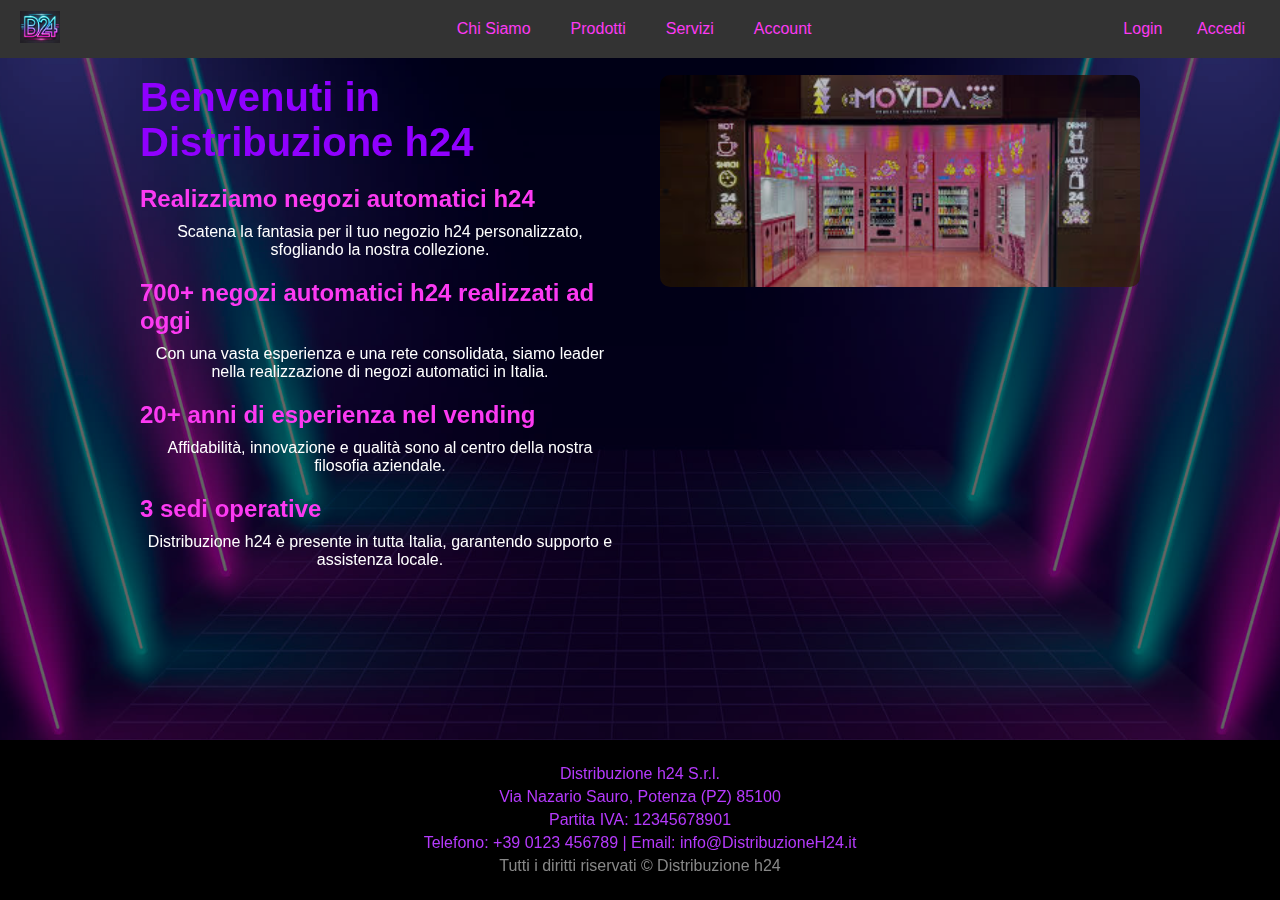
<file: index.html>
<!DOCTYPE html>
<html>
    <head>
        <meta charset="UTF-8">
        <meta name="viewport" content="width=device-width, initial-scale=1.0">
        <title>DistribuzioneH24</title>

        <link rel="stylesheet" href="css/stilehomepage.css">
    </head>
    <body>
        <nav>

            <div class="nav-left">
                <img src="imgs/logo.jpg" alt="Logo" class="logo">
            </div>

            <div class="nav-center">
                <a href="html/chisiamo.html">Chi Siamo</a>
                <a href="html/prodotti.html">Prodotti</a>
                <a href="html/servizi.html">Servizi</a>
                <a href="html/account.html">Account</a>
            </div>

            <div class="nav-right">
                <a href="html/login.html">Login</a>
                <a href="html/accedi.html">Accedi</a>
            </div>

        </nav>
        

        <div class="homepage">
            <div class="contenuto">
                <h1>Benvenuti in Distribuzione h24</h1>

                <div class="testo">
                    <h2>Realizziamo negozi automatici h24</h2>
                    <p>Scatena la fantasia per il tuo negozio h24 personalizzato, sfogliando la nostra collezione.</p>
                </div>

                <div class="testo">
                    <h2>700+ negozi automatici h24 realizzati ad oggi</h2>
                    <p>Con una vasta esperienza e una rete consolidata, siamo leader nella realizzazione di negozi automatici in Italia.</p>
                </div>

                <div class="testo">
                    <h2>20+ anni di esperienza nel vending</h2>
                    <p>Affidabilità, innovazione e qualità sono al centro della nostra filosofia aziendale.</p>
                </div>

                <div class="testo">
                    <h2>3 sedi operative</h2>
                    <p>Distribuzione h24 è presente in tutta Italia, garantendo supporto e assistenza locale.</p>
                </div>
            </div>

            <div class="foto">
                <img src="imgs/interni.jpg" alt="Interni della nostra location">
            </div>
        </div>


        <footer>
            <p>Distribuzione h24 S.r.l.</p>
            <p>Via Nazario Sauro, Potenza (PZ) 85100</p>
            <p>Partita IVA: 12345678901</p>
            <p>Telefono: +39 0123 456789 | Email: info@DistribuzioneH24.it</p>
            <p>Tutti i diritti riservati © Distribuzione h24</p>
        </footer>
        
    </body>
    
</html>
</file>
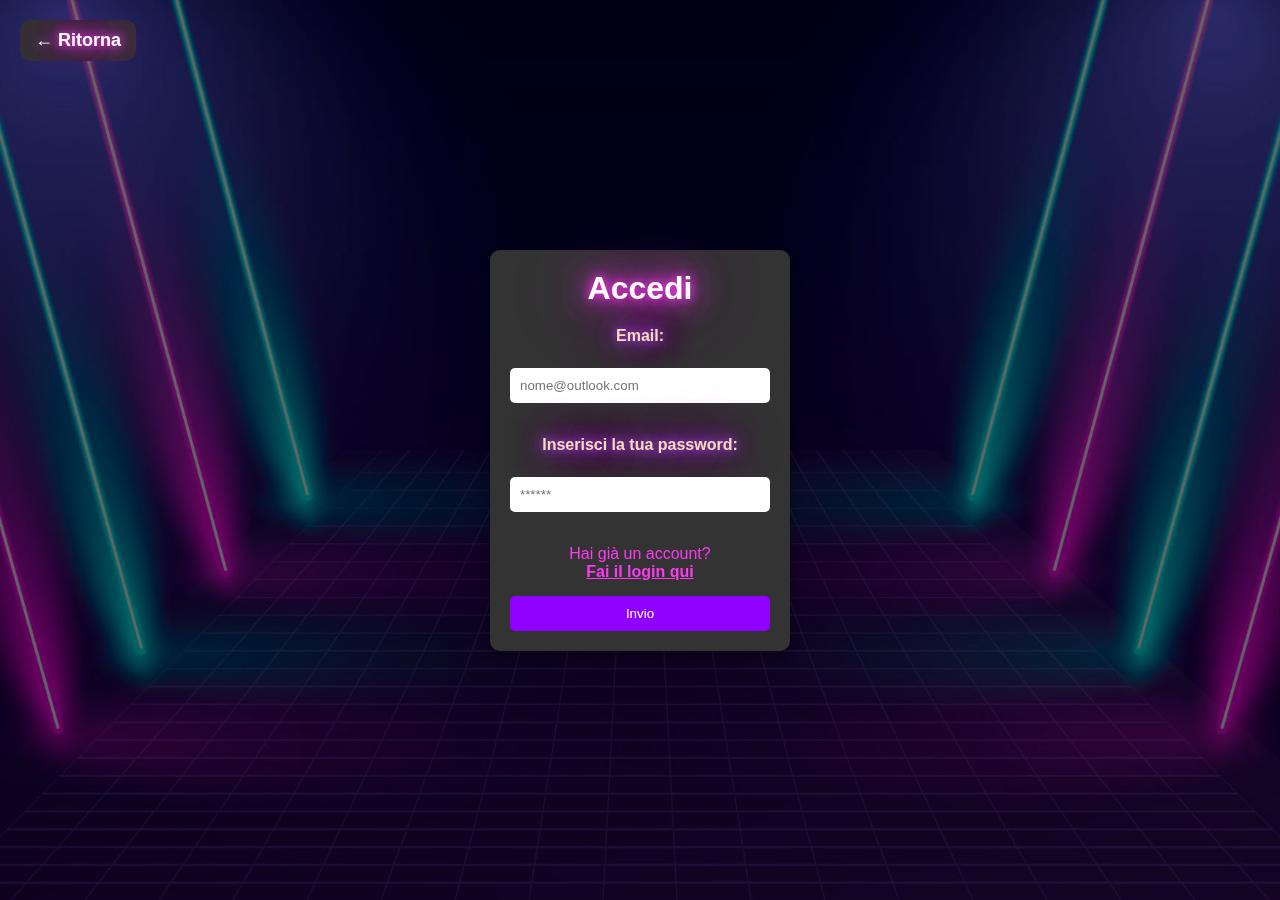
<file: html/accedi.html>
<!DOCTYPE html>
<html>
    <head>
        <meta charset="UTF-8">
        <meta name="viewport" content="width=device-width, initial-scale=1.0">
        <title>Login - Distribuzione H24</title>
        <link rel="stylesheet" href="../css/paglogin.css">
    </head>
    <body>

        <a href="../index.html" class="back-button">&larr; Ritorna</a>

        <div class="login-container">

            <h1>Accedi</h1>

            <form action="/action_page.php">

                <label for="email">Email:</label>

                <br>
                <input type="text" id="email" name="email" placeholder="nome@outlook.com">

                <br><br>

                <label for="password">Inserisci la tua password:</label><br>
                <input type="password" id="password" name="password" minlength="6" 
                placeholder="******">

                <br><br>
                
                <p class="crea-account">Hai già un account? <br>
                    <a href="login.html">Fai il login qui</a>
                </p>
                
                <input type="submit" value="Invio">
            </form>
        </div>

    </body>
</html>
</file>
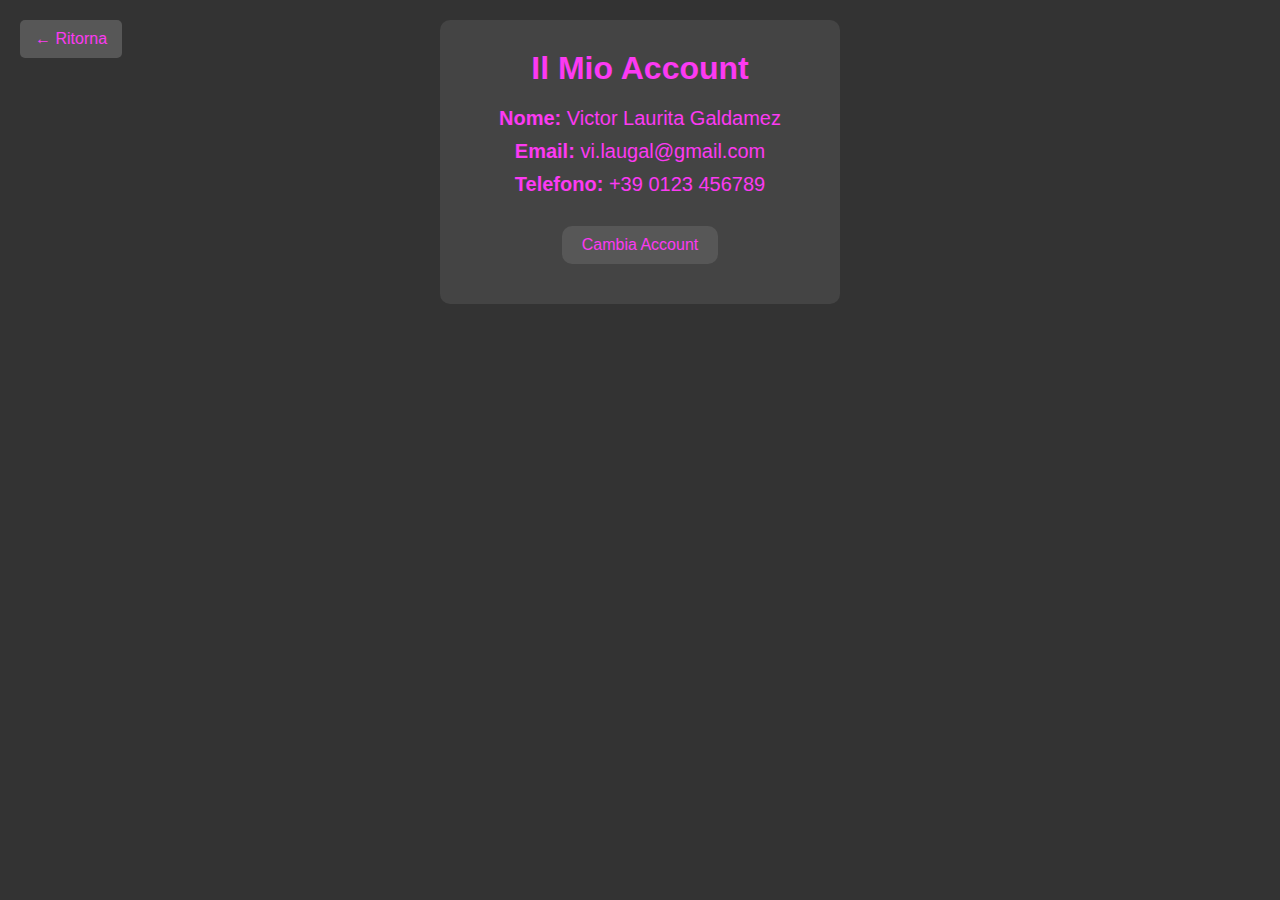
<file: html/account.html>
<!DOCTYPE html>
<html lang="it">
<head>
    <meta charset="UTF-8">
    <meta name="viewport" content="width=device-width, initial-scale=1.0">
    <title>Il Mio Account</title>
    <link rel="stylesheet" href="../css/stileaccount.css">
</head>
<body>
    <!-- Pulsante Ritorna -->
    <a href="../index.html" class="ritorna">&larr; Ritorna</a>

    <div class="account">
        <h1>Il Mio Account</h1>

        <div class="info">
            <p><strong>Nome:</strong> Victor Laurita Galdamez</p>
            <p><strong>Email:</strong> vi.laugal@gmail.com</p>
            <p><strong>Telefono:</strong> +39 0123 456789</p>
        </div>

        <div class="links">
            <a href="login.html" class="btn">Cambia Account</a>
        </div>
    </div>
</body>
</html>
</file>
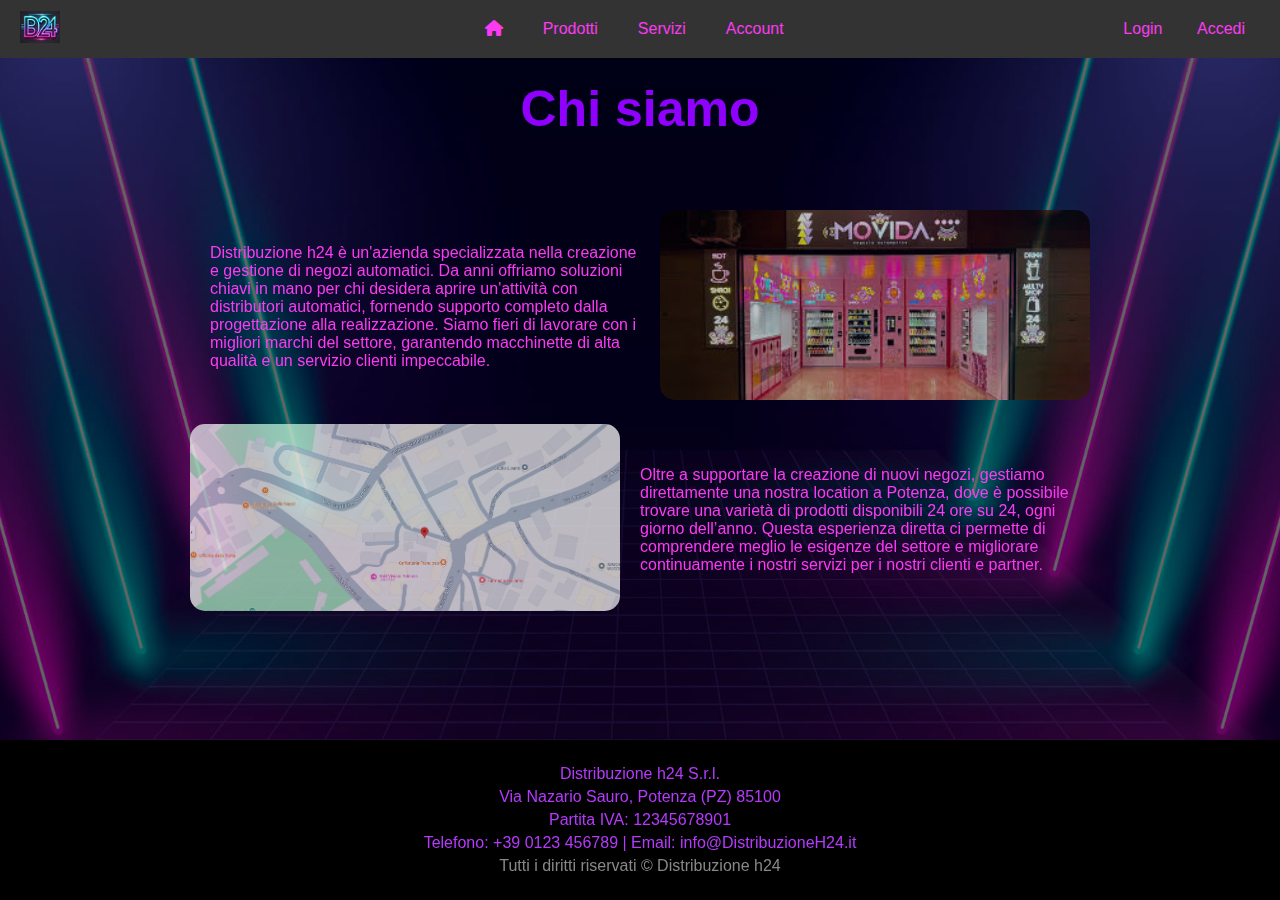
<file: html/chisiamo.html>
<!DOCTYPE html>
<html>
    <head>
        <meta charset="UTF-8">
        <meta name="viewport" content="width=device-width, initial-scale=1.0">
        <title>Chi Siamo</title>

        <link rel="stylesheet" href="../css/stilechisiamo.css">
        <link rel="stylesheet" href="https://cdnjs.cloudflare.com/ajax/libs/font-awesome/6.0.0-beta3/css/all.min.css">
    </head>
    <body>

        <nav>

            <div class="nav-left">
                <img src="../imgs/logo.jpg" alt="Logo" class="logo">
            </div>
    
            <div class="nav-center">
                <a href="../index.html"><i class="fas fa-home"></i></a>
                <a href="prodotti.html">Prodotti</a>
                <a href="servizi.html">Servizi</a>
                <a href="account.html">Account</a>
            </div>
    
            <div class="nav-right">
                <a href="login.html">Login</a>
                <a href="accedi.html">Accedi</a>
            </div>

        </nav>
        
        <h1>Chi siamo</h1>

        <div class="pagina">
            
            <div class="gruppo">
                <div class="testo">
                    <p>
                        Distribuzione h24 è un'azienda specializzata nella creazione e gestione di negozi automatici.
                        Da anni offriamo soluzioni chiavi in mano per chi desidera aprire un'attività con 
                        distributori automatici, fornendo supporto completo dalla progettazione alla realizzazione.
                        Siamo fieri di lavorare con i migliori marchi del settore, garantendo macchinette di alta 
                        qualità e un servizio clienti impeccabile.
                    </p>
                </div>
                <div class="foto">
                    <img src="../imgs/interni.jpg" alt="Interni della nostra location">
                </div>
            </div>
    
            <div class="gruppo">
                <div class="foto">
                    <img src="../imgs/location.png" alt="Posizione su Google Maps">
                </div>
                <div class="testo">
                    <p>
                        Oltre a supportare la creazione di nuovi negozi, gestiamo direttamente una nostra location 
                        a Potenza, dove è possibile trovare una varietà di prodotti disponibili 24 ore su 24, ogni 
                        giorno dell’anno. Questa esperienza diretta ci permette di comprendere meglio le esigenze 
                        del settore e migliorare continuamente i nostri servizi per i nostri clienti e partner.
                    </p>
                </div>
            </div>

        </div>

        <footer>
            <p>Distribuzione h24 S.r.l.</p>
            <p>Via Nazario Sauro, Potenza (PZ) 85100</p>
            <p>Partita IVA: 12345678901</p>
            <p>Telefono: +39 0123 456789 | Email: info@DistribuzioneH24.it</p>
            <p>Tutti i diritti riservati © Distribuzione h24</p>
        </footer>
    </body>
</html>
</file>
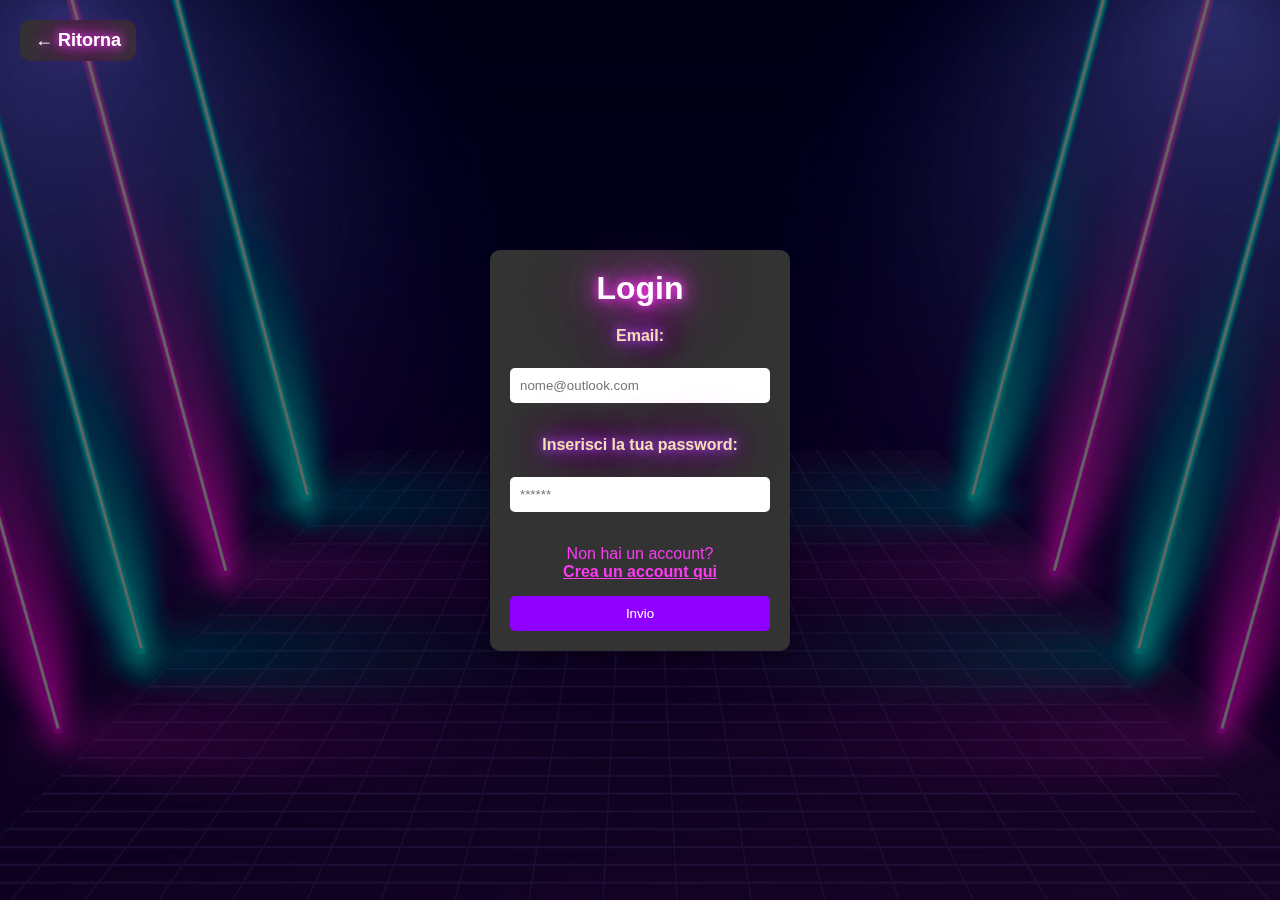
<file: html/login.html>
<!DOCTYPE html>
<html>
    <head>
        <meta charset="UTF-8">
        <meta name="viewport" content="width=device-width, initial-scale=1.0">
        <title>Login - Distribuzione H24</title>
        <link rel="stylesheet" href="../css/paglogin.css">
    </head>
    <body>

        <a href="../index.html" class="back-button">&larr; Ritorna</a>

        <div class="login-container">

            <h1>Login</h1>

            <form action="/action_page.php">

                <label for="email">Email:</label>

                <br>
                <input type="text" id="email" name="email" placeholder="nome@outlook.com">

                <br><br>

                <label for="password">Inserisci la tua password:</label><br>
                <input type="password" id="password" name="password" minlength="6" 
                placeholder="******">

                <br><br>
                
                <p class="crea-account">Non hai un account? <br>
                    <a href="accedi.html">Crea un account qui</a>
                </p>
                
                <input type="submit" value="Invio">
            </form>
        </div>

    </body>
</html>
</file>
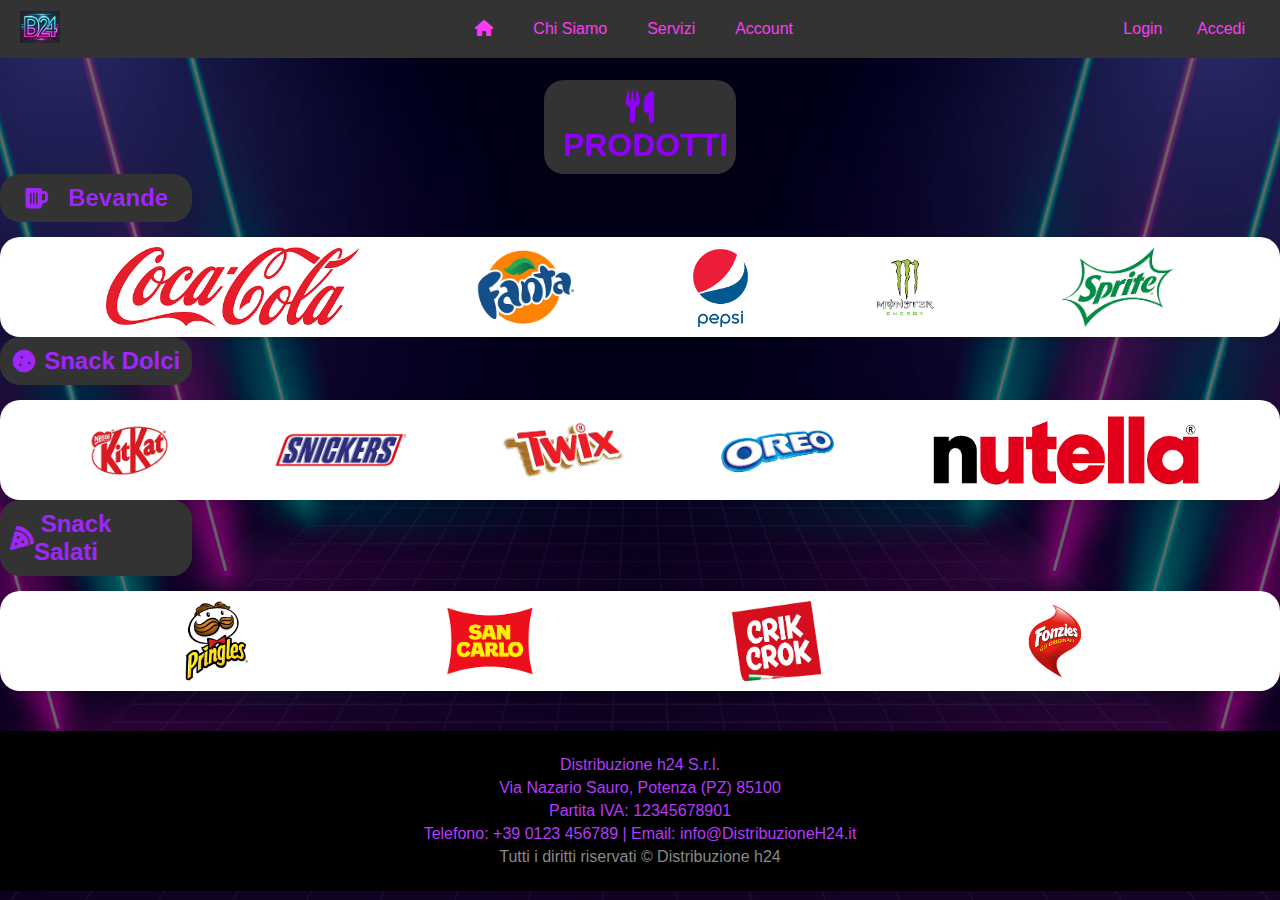
<file: html/prodotti.html>
<!DOCTYPE html>
<html>
    <head>
        <meta charset="UTF-8">
        <meta name="viewport" content="width=device-width, initial-scale=1.0">

        <title>Prodotti</title>

        <link rel="stylesheet" href="../css/stileprodotti.css">
        <link rel="stylesheet" href="https://cdnjs.cloudflare.com/ajax/libs/font-awesome/6.0.0-beta3/css/all.min.css">
    </head>
    <body>

        <nav>

            <div class="nav-left">
                <img src="../imgs/logo.jpg" alt="Logo" class="logo">
            </div>
    
            <div class="nav-center">
                <a href="../index.html"><i class="fas fa-home"></i></a>
                <a href="chisiamo.html">Chi Siamo</a>
                <a href="servizi.html">Servizi</a>
                <a href="account.html">Account</a>
            </div>
    
            <div class="nav-right">
                <a href="login.html">Login</a>
                <a href="accedi.html">Accedi</a>
            </div>

        </nav>
        
        <h1><i class="fa-solid fa-utensils"></i>&nbsp;PRODOTTI</h1>

        <section class="categoria">
            <h2><i class="fa-solid fa-beer-mug-empty"></i>&nbsp;Bevande</h2>
            
            <div class="contenitore-logo">
                <img src="../imgs/cocacola.png" alt="Coca Cola" class="brand-logo">
                <img src="../imgs/fanta.png" alt="Fanta" class="brand-logo">
                <img src="../imgs/pepsi.png" alt="Pepsi" class="brand-logo">
                <img src="../imgs/monster.png" alt="Monster" class="brand-logo">
                <img src="../imgs/sprite.png" alt="Sprite" class="brand-logo">
            </div>
        </section>

        <section class="categoria">
            <h2><i class="fa-solid fa-cookie"></i>&nbsp;Snack Dolci</h2>
            
            <div class="contenitore-logo">
                <img src="../imgs/KitKat.png" alt="Kit Kat" class="brand-logo">
                <img src="../imgs/snickers.png" alt="Snickers" class="brand-logo">
                <img src="../imgs/twix.png" alt="Twix" class="brand-logo">
                <img src="../imgs/oreo.png" alt="Oreo" class="brand-logo">
                <img src="../imgs/nutella.png" alt="Nutella" class="brand-logo">
            </div>
        </section>

        <section class="categoria">
            <h2><i class="fa-solid fa-pizza-slice"></i>&nbsp;Snack Salati</h2>
            
            <div class="contenitore-logo">
                <img src="../imgs/pringles.png" alt="Pringles" class="brand-logo">
                <img src="../imgs/sancarlo.png" alt="San Carlo" class="brand-logo">
                <img src="../imgs/crikcrok.png" alt="Crik Crok" class="brand-logo">
                <img src="../imgs/Fonzies.png" alt="Fonzies" class="brand-logo">
            </div>
        </section>
        
        <footer>
            <p>Distribuzione h24 S.r.l.</p>
            <p>Via Nazario Sauro, Potenza (PZ) 85100</p>
            <p>Partita IVA: 12345678901</p>
            <p>Telefono: +39 0123 456789 | Email: info@DistribuzioneH24.it</p>
            <p>Tutti i diritti riservati © Distribuzione h24</p>
        </footer>
    </body>
</html>
</file>
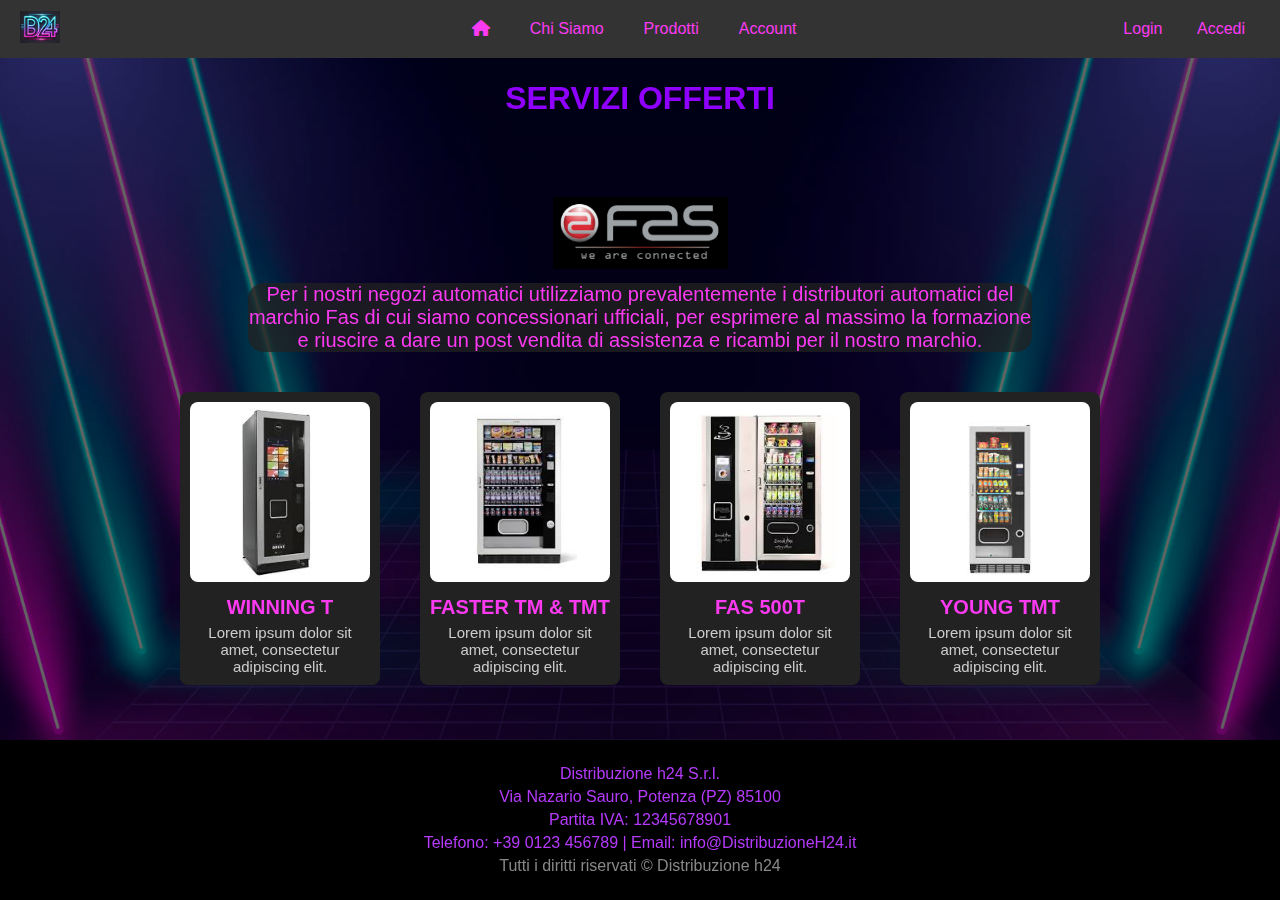
<file: html/servizi.html>
<!DOCTYPE html>
<html>
    <head>
        <meta charset="UTF-8">
        <meta name="viewport" content="width=device-width, initial-scale=1.0">
        <title>Servizi</title>

        <link rel="stylesheet" href="../css/stileservizi.css">
        <link rel="stylesheet" href="https://cdnjs.cloudflare.com/ajax/libs/font-awesome/6.0.0-beta3/css/all.min.css">
    </head>
    <body>

        <nav>

            <div class="nav-left">
                <img src="../imgs/logo.jpg" alt="Logo" class="logo">
            </div>
    
            <div class="nav-center">
                <a href="../index.html"><i class="fas fa-home"></i></a>
                <a href="chisiamo.html">Chi Siamo</a>
                <a href="prodotti.html">Prodotti</a>
                <a href="account.html">Account</a>
            </div>
    
            <div class="nav-right">
                <a href="login.html">Login</a>
                <a href="accedi.html">Accedi</a>
            </div>

        </nav>


        <h1>SERVIZI OFFERTI</h1>

        <div class="inizio">
            <img src="../imgs/fas.png" alt="Logo">
            <p>
                Per i nostri negozi automatici utilizziamo prevalentemente i distributori automatici del 
                marchio Fas di cui siamo concessionari ufficiali, per esprimere al massimo la formazione 
                e riuscire a dare un post vendita di assistenza e ricambi per il nostro marchio.
            </p>
        </div>
                
        <div class="macchinette">
            <div class="machine">
                <img src="../imgs/winningt.jpg" alt="Winning T">
                <h3>WINNING T</h3>
                <p>Lorem ipsum dolor sit amet, consectetur adipiscing elit.</p>
            </div>
            <div class="machine">
                <img src="../imgs/fastertm.jpg" alt="Faster TM & TMT">
                <h3>FASTER TM & TMT</h3>
                <p>Lorem ipsum dolor sit amet, consectetur adipiscing elit.</p>
            </div>
            <div class="machine">
                <img src="../imgs/500t.jpg" alt="FAS 500T">
                <h3>FAS 500T</h3>
                <p>Lorem ipsum dolor sit amet, consectetur adipiscing elit.</p>
            </div>
            <div class="machine">
                <img src="../imgs/youngtmt.jpg" alt="Young TMT">
                <h3>YOUNG TMT</h3>
                <p>Lorem ipsum dolor sit amet, consectetur adipiscing elit.</p>
            </div>
        </div>

        
        <footer>
            <p>Distribuzione h24 S.r.l.</p>
            <p>Via Nazario Sauro, Potenza (PZ) 85100</p>
            <p>Partita IVA: 12345678901</p>
            <p>Telefono: +39 0123 456789 | Email: info@DistribuzioneH24.it</p>
            <p>Tutti i diritti riservati © Distribuzione h24</p>
        </footer>
    </body>
</html>
</file>
<file: css/stilehomepage.css>
* { 
    margin: 0;
    padding: 0;
    box-sizing: border-box;
}

/*------------------------------------------------------*/

html, body{
    height: 100%;
}

body {
    font-family: Arial, sans-serif;
    background-image: url("../imgs/sfondo.jpg");
    background-size: cover;
    background-position: center;
    background-repeat: no-repeat;
    position: relative;
    z-index: 1;
    display: flex;
    flex-direction: column;
    min-height: 100vh;
}

body::before {
    content: "";
    position: fixed;
    top: 0;
    left: 0;
    height: 100%;
    width: 100%;
    background-color: rgba(0, 0, 0, 0.6); 
    z-index: -1;
}

/*------------------------------------------------------*/

nav {
    background-color: #333;
    padding: 10px 20px;
    position: fixed;
    width: 100%;
    top: 0;
    display: flex;
    align-items: center;
    justify-content: space-between; 
    z-index: 10;
}

/*------------------------------------------------------*/

.nav-left .logo {
    width: 40px; 
    height: auto;
}

.nav-center {
    display: flex;
    gap: 20px; 
    margin-left: 100px;
}

.nav-right a {
    padding: 10px 15px;
}

/*------------------------------------------------------*/

nav a {
    text-decoration: none;
    color: #fc3af2;
    padding: 10px;
}

nav a:hover {
    background-color: #575757;
    border-radius: 10px;
}

/*------------------------------------------------------*/

h1 {
    color: #9000ff;
    font-size: 2.5em;
    margin-bottom: 20px;
}

/*------------------------------------------------------*/

p {
    text-align: center;
    color: #b53afc;
}

/*------------------------------------------------------*/

.homepage {
    display: flex;
    justify-content: space-between;
    align-items: flex-start;
    max-width: 1000px;
    margin: auto;
    margin-top: 75px;
    flex: 1;
    padding-bottom: 50px;
}

.contenuto {
    flex: 1;
    margin-right: 20px;
    text-align: left;
}

.foto {
    flex: 1;
    margin-left: 20px;
}

.foto img {
    width: 100%;
    border-radius: 10px;
    filter: opacity(75%);
    transition: filter 0.5s ease;
}

.foto img:hover {
    filter: opacity(100%);
}

.testo {
    margin-bottom: 20px;
}

.testo h2 {
    color: #fc3af2;
    margin-bottom: 10px;
}

.testo p {
    color: white;
}

/*------------------------------------------------*/

footer {
    background-color: #000;
    color: #fff;
    text-align: center;
    margin-top: auto;
    padding: 20px 10px;
    width: 100%;
}

footer p {
    margin: 5px 0;
}

footer p:last-child {
    color: #888;
}
</file>
<file: css/paglogin.css>
* {
    margin: 0;
    padding: 0;
    box-sizing: border-box;
}

html, body {
    height: 100%;
}
/*------------------------------------------------------------*/
body {
    font-family: Arial, sans-serif;
    background-image: url("../imgs/sfondo.jpg");
    background-size: cover;
    background-position: center;
    display: flex;
    align-items: center;
    justify-content: center;
}

body::before {
    content: "";
    position: fixed;
    top: 0;
    left: 0;
    height: 100%;
    width: 100%;
    background-color: rgba(0, 0, 0, 0.6); 
    z-index: -1;
}

/*------------------------------------------------------------*/

.login-container {
    background-color: #333;
    padding: 20px;
    border-radius: 10px;
    width: 300px;
    box-shadow: 0 4px 10px rgba(0, 0, 0, 0.3);
    text-align: center;
}

h1 {
    color: white;
    text-shadow: 0px 0px 10px #fc3af2,
                 0px 0px 20px #fc3af2,
                 0px 0px 40px #fc3af2,
                 0px 0px 80px #fc3af2;
    margin-bottom: 20px;
}

label {
    color: wheat;
    text-shadow: 0px 0px 10px #b53afc,
                 0px 0px 20px #b53afc,
                 0px 0px 40px #b53afc,
                 0px 0px 80px #b53afc;
    font-weight: bold;
    display: block;
    margin-bottom: 5px;
}

input[type="text"], input[type="password"] {
    width: 100%;
    padding: 10px;
    margin-bottom: 15px;
    border-radius: 5px;
    border: none;
    outline: none;
}

input[type="submit"] {
    width: 100%;
    padding: 10px;
    background-color: #9000ff;
    color: #fff;
    border: none;
    border-radius: 5px;
    cursor: pointer;
    transition: 0.3s;
}

input[type="submit"]:hover {
    background-color: #b53afc;
}

/*------------------------------------------------------------*/

.back-button {
    position: fixed;
    top: 20px;
    left: 20px;
    color: white;
    text-shadow: 0px 0px 10px #fc3af2,
                 0px 0px 20px #fc3af2,
                 0px 0px 40px #fc3af2,
                 0px 0px 80px #fc3af2;
    text-decoration: none;
    font-size: 18px;
    font-weight: bold;
    background-color: #333;
    padding: 10px 15px;
    border-radius: 10px;
    transition: 0.3s;
}

.back-button:hover {
    background-color: #9000ff;
}

/*------------------------------------------------------------*/

.crea-account {
    color: #fc3af2;
    margin-bottom: 15px;
}

.crea-account a {
    color: #fc3af2;
    text-decoration: underline;
    font-weight: bold;
}

.crea-account a:hover {
    color: #9000ff;
}
</file>
<file: css/stileaccount.css>
* {
    margin: 0;
    padding: 0;
    box-sizing: border-box;
}

body {
    font-family: Arial, sans-serif;
    background-color: #333;
    color: #fc3af2;
    display: flex;
    justify-content: center;
    align-items: center;
    padding: 20px;
}

.account {
    background-color: #444;
    padding: 30px;
    border-radius: 10px;
    text-align: center;
    width: 90%;
    max-width: 400px;
}

h1 {
    color: #fc3af2;
    margin-bottom: 20px;
}

.info p {
    margin: 10px;
    font-size: 20px;
}

.ritorna {
    position: fixed;
    top: 20px;
    left: 20px;
    background-color: #575757;
    color: #fc3af2;
    padding: 10px 15px;
    border-radius: 5px;
    text-decoration: none;
    transition: 0.3s;
}

.ritorna:hover {
    background-color: #9000ff;
}

.links {
    margin-top: 20px;
}

.btn {
    display: inline-block;
    background-color: #575757;
    color: #fc3af2;
    padding: 10px 20px;
    margin: 10px;
    border-radius: 10px;
    text-decoration: none;
    transition: 0.3s;
}

.btn:hover {
    background-color: #9000ff;
}
</file>
<file: css/stilechisiamo.css>
* {
    margin: 0;
    padding: 0;
    box-sizing: border-box;
}

/*------------------------------------------------------*/

html, body{
    height: 100%;
}

body {
    font-family: Arial, sans-serif;
    background-image: url("../imgs/sfondo.jpg");
    background-size: cover;
    background-position: center;
    background-repeat: no-repeat;
    position: relative;
    z-index: 1;
    display: flex;
    flex-direction: column;
    min-height: 100vh;
}

body::before {
    content: "";
    position: fixed;
    top: 0;
    left: 0;
    height: 100%;
    width: 100%;
    background-color: rgba(0, 0, 0, 0.6); 
    z-index: -1;
}

/*------------------------------------------------------*/

nav {
    background-color: #333;
    padding: 10px 20px;
    position: fixed;
    width: 100%;
    top: 0;
    display: flex;
    align-items: center;
    justify-content: space-between; 
    z-index: 10;
}

/*------------------------------------------------------*/

.nav-left .logo {
    width: 40px; 
    height: auto;
}

.nav-center {
    display: flex;
    gap: 20px; 
    margin-left: 100px;
}

.nav-right a {
    padding: 10px 15px;
}

/*------------------------------------------------------*/

nav a {
    text-decoration: none;
    color: #fc3af2;
    padding: 10px;
}

nav a:hover {
    background-color: #575757;
    border-radius: 10px;
}

/*------------------------------------------------------*/

h1 {
    color: #9000ff;
    margin: 30px;
    margin-top: 80px;
    margin-bottom: 0%;
    font-size: 50px;
    text-align: center;
}

/*------------------------------------------------------*/
.pagina {
    max-width: 900px;
    margin: auto;
}

.gruppo {
    display: flex;
    align-items: center;
    justify-content: space-between;
    margin: 20px 0;
}

.testo {
    flex: 1;
    margin: 10px;
    padding: 10px;
    color: #fc3af2;
}

.foto {
    flex: 1;
}

.foto img {
    width: 100%;
    border-radius: 15px;
    filter: opacity(75%);
    transition: filter 0.5s ease;
}

.foto img:hover {
    filter: opacity(100%);
}

/*------------------------------------------------*/

footer {
    background-color: #000;
    color: #fff;
    text-align: center;
    margin-top: auto;
    padding: 20px 10px;
    width: 100%;
}

footer p {
    margin: 5px 0;
    text-align: center;
    color: #b53afc;
}

footer p:last-child {
    color: #888;
}
</file>
<file: css/stileprodotti.css>
* {
    margin: 0;
    padding: 0;
    box-sizing: border-box;
}

/*------------------------------------------------------*/

html, body{
    height: 100%;
}

body {
    font-family: Arial, sans-serif;
    background-image: url("../imgs/sfondo.jpg");
    background-size: cover;
    background-position: center;
    background-repeat: no-repeat;
    position: relative;
    z-index: 1;
    display: flex;
    flex-direction: column;
    min-height: 100vh;
}

body::before {
    content: "";
    position: fixed;
    top: 0;
    left: 0;
    height: 100%;
    width: 100%;
    background-color: rgba(0, 0, 0, 0.6); 
    z-index: -1;
}

/*------------------------------------------------------*/

nav {
    background-color: #333;
    padding: 10px 20px;
    position: fixed;
    width: 100%;
    top: 0;
    display: flex;
    align-items: center;
    justify-content: space-between; 
    z-index: 10;
}

/*------------------------------------------------------*/

.nav-left .logo {
    width: 40px; 
    height: auto;
}

.nav-center {
    display: flex;
    gap: 20px; 
    margin-left: 100px;
}

.nav-right a {
    padding: 10px 15px;
}

/*------------------------------------------------------*/

nav a {
    text-decoration: none;
    color: #fc3af2;
    padding: 10px;
}

/*------------------------------------------------------*/

nav a:hover {
    background-color: #575757;
    border-radius: 10px;
}

/*------------------------------------------------------*/

h1 {
    color: #9000ff;
    text-align: center;
    margin-top: 80px;
    background-color: #333;
    width: 15%;
    padding: 10px;
    border-radius: 20px;
    margin-left: auto;
    margin-right: auto;
}

h2 {
    display: flex;
    align-items: center;
    font-size: 24px;
    color: #a026fc;
    margin-bottom: 15px;
    background-color: #333;
    width: 15%;
    padding: 10px;
    border-radius: 20px;
    justify-content: center;
    justify-content: space-evenly;
}

/*------------------------------------------------------*/

p {
    text-align: center;
    color: #b53afc;
}

/*------------------------------------------------------*/
section {
    margin-bottom: 0px;
}

.icon {
    width: 40px;
    height: auto;
    margin-right: 10px;
}

.contenitore-logo {
    display: flex;
    gap: 20px;
    padding: 10px;
    background-color: #fff;
    border-radius: 20px;
    box-shadow: 0px 4px 10px rgba(0, 0, 0, 0.1);
    justify-content: center; 
    justify-content: space-evenly;
}

.brand-logo {
    height: 80px;
    width: auto;
    border-radius: 5px;
    object-fit: contain;
}

/*------------------------------------------------*/

footer {
    background-color: #000;
    color: #fff;
    text-align: center;
    padding: 20px 10px;
    width: 100%;
    margin-top: 40px;
}

footer p {
    margin: 5px 0;
}

footer p:last-child {
    color: #888;
}
</file>
<file: css/stileservizi.css>
* {
    margin: 0;
    padding: 0;
    box-sizing: border-box;
}

/*------------------------------------------------------*/

html, body{
    height: 100%;
}

body {
    font-family: Arial, sans-serif;
    background-image: url("../imgs/sfondo.jpg");
    background-size: cover;
    background-position: center;
    background-repeat: no-repeat;
    position: relative;
    z-index: 1;
    display: flex;
    flex-direction: column;
    min-height: 100vh;
}

body::before {
    content: "";
    position: fixed;
    top: 0;
    left: 0;
    height: 100%;
    width: 100%;
    background-color: rgba(0, 0, 0, 0.6); 
    z-index: -1;
}

/*------------------------------------------------------*/

nav {
    background-color: #333;
    padding: 10px 20px;
    position: fixed;
    width: 100%;
    top: 0;
    display: flex;
    align-items: center;
    justify-content: space-between; 
    z-index: 10;
}

/*------------------------------------------------------*/

.nav-left .logo {
    width: 40px; 
    height: auto;
}

.nav-center {
    display: flex;
    gap: 20px; 
    margin-left: 100px;
}

.nav-right a {
    padding: 10px 15px;
}

/*------------------------------------------------------*/

nav a {
    text-decoration: none;
    color: #fc3af2;
    padding: 10px;
}

nav a:hover {
    background-color: #575757;
    border-radius: 10px;
}

/*------------------------------------------------------*/

h1 {
    color: #9000ff;
    text-align: center;
    margin-top: 80px;
}

/*------------------------------------------------------*/

p {
    text-align: center;
    color: #b53afc;
}

/*------------------------------------------------------*/

.inizio p {
    text-align: center;
    color: #fc3af2;
    font-size: 20px;
    width: 70%;
    background-color: rgba(34, 34, 34, 0.75);
    margin-left: auto;
    margin-right: auto;
    border-radius: 16px;
}

.inizio {
    padding: 20px;
    text-align: center;
    margin: 60px;
    margin-bottom: 0;
}

.inizio img {
    width: 175px;
    margin-bottom: 10px;
}

.macchinette {
    display: flex;
    justify-content: center;
}

.machine {
    width: 200px;
    margin: 20px;
    background-color: rgba(34, 34, 34);
    padding: 10px;
    border-radius: 8px;
    text-align: center;
    color: #b53afc;
}

.machine img {
    width: 100%;
    border-radius: 8px;
}

.machine h3 {
    margin: 10px 0 5px;
    font-size: 20px;
    color: #fc3af2;
}

.machine p {
    font-size: 15px;
    color: #ccc;
}

/*------------------------------------------------*/

footer {
    background-color: #000;
    color: #fff;
    text-align: center;
    margin-top: auto;
    padding: 20px 10px;
    width: 100%;
}

footer p {
    margin: 5px 0;
}

footer p:last-child {
    color: #888;
}
</file>
